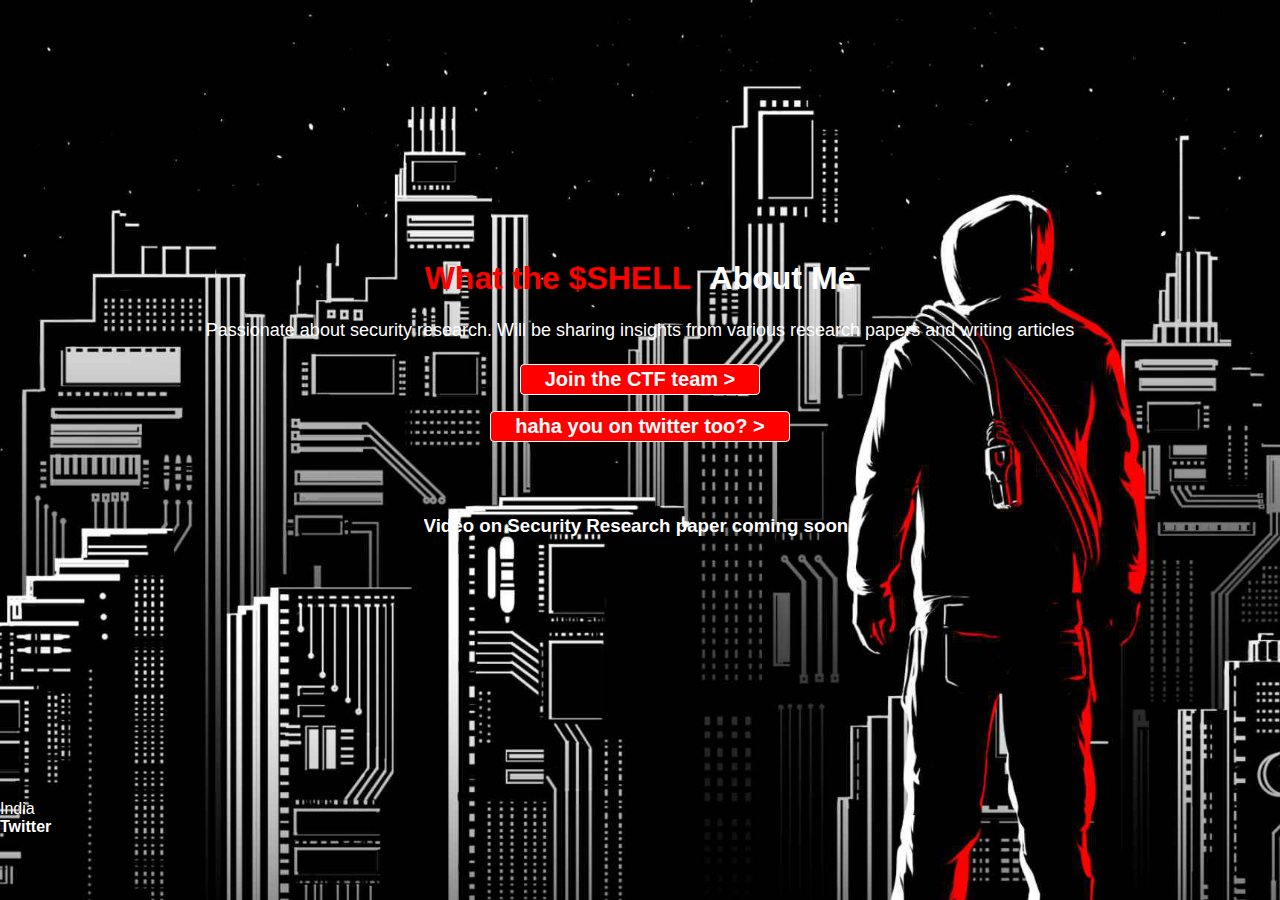
<file: index.html>
<!DOCTYPE html>
<html lang="en">

<head>
    <meta name="viewport" content="width=device-width, initial-scale=1">

    <meta charset="UTF-8">
    <meta name="viewport" content="width=device-width, initial-scale=1.0">
    <title>ryaanhaha</title>

    <meta name="description" content="Blogs related to cybersecurity stuff, mainly focused on Vulnerability Research.">
    <meta name="author" content="ryaansec">
    <meta property="og:type" content="website">
    <meta property="og:locale" content="en_IN">
    <meta property="og:site_name" content="ryaansec">
    <meta property="og:title" content="ryaansec">
    <meta property="og:url" content="https://ryaansec.github.io/">

    <link rel="stylesheet" href="style.css">
</head>

<body>
    <div class="main">
        <div class="hero">
            <!--<h2><span>What the $SHELL</span></h2>-->
             <h2>
        <span>What the $SHELL</span>
        <a href="about.html" class="about-link" style="margin-left: 10px;">About Me</a>
    </h2>
            <h2>Passionate about security research. Will be sharing insights from various research papers 
                and writing articles</h2>
           <div class="hero-buttons">
    <button class="btn btn-red">
        <a href="https://discord.gg/GDm2aVNz">Join the CTF team &gt;</a>
    </button>
    <button class="btn btn-red">
        <a href="https://x.com/ryaanhaha">haha you on twitter too? &gt;</a>
    </button>
</div>

            <div class="container">
                <h3 id="writing-text">Video on Security Research paper coming soon!</h3>
            </div>
        </div>

        <!--<div>
            <a href="https://darknetdiaries.com/" class="about-link">Pictures from Darknet Diaries</a>
        </div>-->

        <li itemprop="homeLocation" itemscope="" itemtype="https://schema.org/Place">
            <i class="fas fa-fw fa-map-marker-alt" aria-hidden="true"></i> 
            <span itemprop="name" class="p-locality">India</span>
        </li>

        <li>
            <a href="https://twitter.com/ryaansec" class="about-link">
                <span class="label">Twitter</span>
            </a>
        </li>
    </div>



    
</body>

</html>
</file>
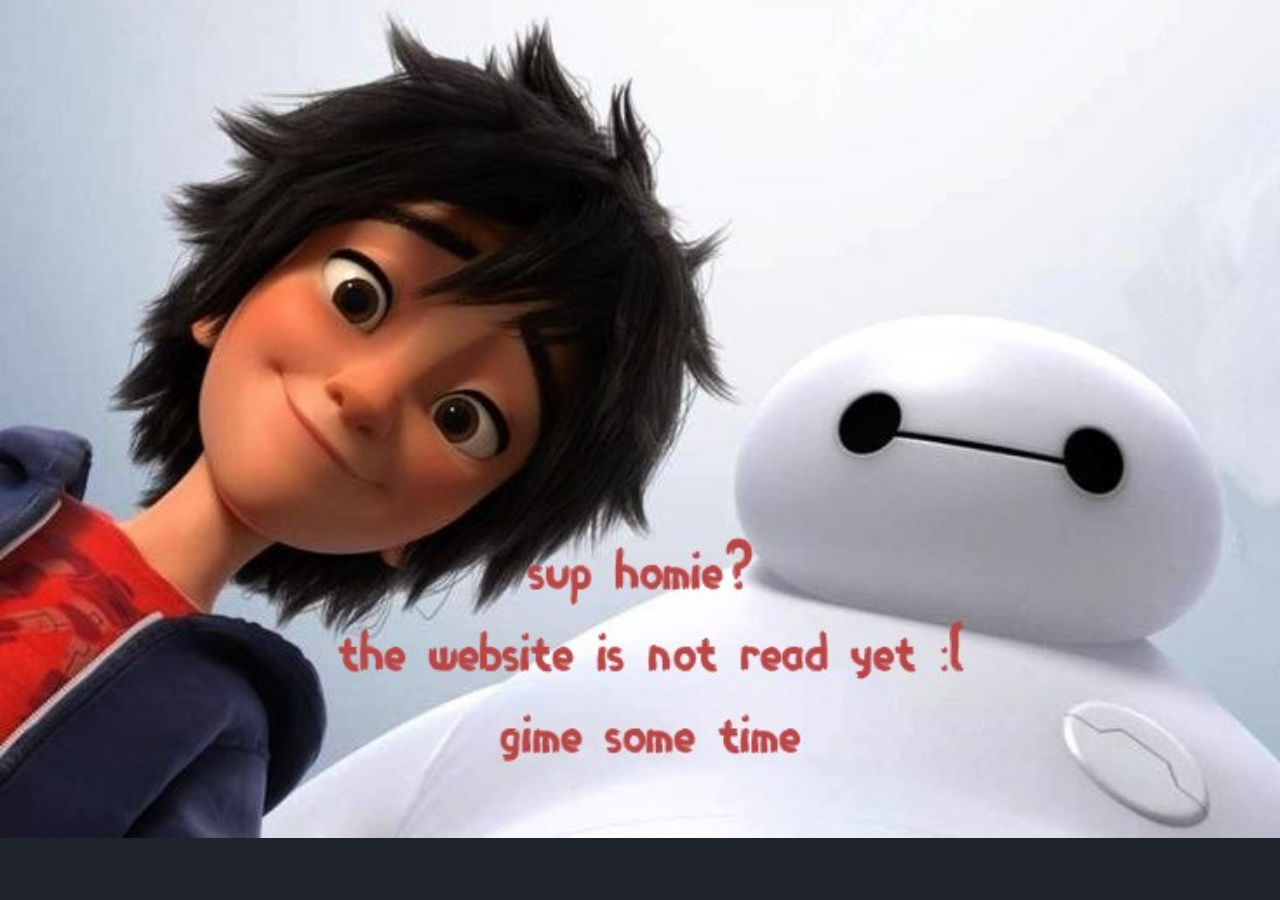
<file: about.html>
<!DOCTYPE html>
<html lang="en">

<head>
    <meta charset="UTF-8">
    <meta name="viewport" content="width=device-width, initial-scale=1.0">
    <title>About Me</title>
    <link rel="stylesheet" href="style.css">
</head>

<body>
    <div class="about-container">
        <img src="assets/images/bg_animation/bakanew.jpg" alt="About Me Wallpaper" class="responsive-image">
    </div>
</body>

</html>
</file>
<file: style.css>
/* Base styles */
* {
    padding: 0;
    margin: 0;
    font-family: 'Poppins', sans-serif;
}

body {
    background-color: #1f242c; /* Pale blue background color */
    color: white;
}

/* Main container styles */
.main {
    background-image: url("assets/images/bg_animation/bg.jpg"); /* Default for larger screens (desktop/laptop) */
    background-position: center center;
    background-size: cover;
    background-repeat: no-repeat;
    height: 100vh; /* Full viewport height */
    position: relative;
    overflow: hidden;
    /* animation: slideshow 300s infinite; */
}

/* Background image for mobile devices */
@media screen and (max-width: 768px) {
    .main {
        background-image: url("assets/images/bg_animation/mobile1.jpg"); /* Mobile-specific background */
    }
}

.main .box {
    height: 100%; /* Full height of the parent */
    width: 100%;
    opacity: 0.69;
    position: absolute;
    top: 0;
    background-color: black;
}

.hero {
    font-family: 'Martel Sans', sans-serif;
    height: calc(100% - 100px);
    display: flex;
    align-items: center;
    justify-content: center;
    flex-direction: column;
    color: white;
    position: relative;
    gap: 23px;
    padding: 0 30px;
}

.hero > :nth-child(1) {
    font-family: 'Poppins', sans-serif;
    font-weight: bolder;
    font-size: 48px;
    text-align: center;
}

.hero > :nth-child(2) {
    font-weight: 400;
    font-size: 24px;
    text-align: center;
}

.hero > :nth-child(3) {
    font-weight: 400;
    font-size: 20px;
    text-align: center;
}

.separation {
    height: 7px;
    background-color: rgb(46, 44, 44);
    position: relative;
    z-index: 20;
}

.btn {
    padding: 3px 8px;
    font-weight: 400;
    color: white;
    background-color: rgba(248, 243, 243, 0.021);
    border-radius: 4px;
    border: 1px solid white;
    cursor: pointer;
}

.btn-red {
    background-color: red;
    color: white;
    padding: 3px 24px;
    font-size: 20px;
    border-radius: 4px;
    font-weight: 400;
}

.btn-red-sm {
    background-color: red;
    color: white;
}

.hero-buttons {
    display: flex;
    align-items: center;
    justify-content: center;
    gap: 16px;
}

.main input {
    padding: 7px 101px 8px 14px;
    color: white;
    font-size: 12px;
    border-radius: 4px;
    background-color: rgba(23, 23, 23, 0.7);
    border: 1px solid rgba(246, 238, 238, 0.5);
}

.container {
    text-align: center;
    margin-top: 50px;
}

#writing-text {
    display: inline-block;
    overflow: hidden;
    border-right: 0.15em solid white;
    white-space: nowrap;
    margin: 0;
    padding: 0;
    animation: typing 3s steps(40, end), blink-caret 0.5s step-end infinite, erase-write 4s infinite;
}

@keyframes typing {
    from { width: 0; }
    to { width: 100%; }
}

@keyframes blink-caret {
    from, to { border-color: transparent; }
    50% { border-color: white; }
}

@keyframes erase-write {
    0%, 30% { content: "Video on Security Research paper coming soon!"; }
    35%, 100% { content: ""; }
}

/* Media queries for other styles */
@media screen and (max-width: 1300px) {
    nav {
        max-width: 90vw;
    }

    .first {
        flex-wrap: wrap;
    }

    .secImg img, .secImg video {
        width: 305px;
    }

    .hero > :nth-child(1) {
        font-size: 32px;
    }

    .hero > :nth-child(2) {
        font-size: 18px;
    }

    .hero > :nth-child(3) {
        font-size: 18px;
    }

    .hero-buttons {
        display: flex;
        flex-direction: column;
        align-items: center;
        justify-content: center;
        gap: 16px;
    }

    .faq h2 {
        text-align: center;
        font-size: 32px;
    }

    footer {
        max-width: 90vw;
        padding: 75px 0;
    }

    .footer-item {
        align-items: center;
    }
}

@media screen and (max-width: 768px) {
    .hero > :nth-child(1) {
        font-size: 24px;
    }

    .hero > :nth-child(2) {
        font-size: 16px;
    }

    .hero > :nth-child(3) {
        font-size: 14px;
    }

    .btn-red {
        font-size: 18px;
        padding: 3px 12px;
    }

    .main input {
        width: 100%;
        padding: 7px 10px;
    }
}

@media screen and (max-width: 430px) {
    .hero {
        height: auto;
        padding: 20px;
    }

    .hero > :nth-child(1) {
        font-size: 20px;
    }

    .hero > :nth-child(2) {
        font-size: 14px;
    }

    .hero > :nth-child(3) {
        font-size: 12px;
    }

    .btn-red {
        font-size: 16px;
        padding: 3px 8px;
    }

    .container {
        margin-top: 20px;
    }

    .main input {
        width: calc(100% - 20px);
        padding: 7px;
    }

    .about-link {
        font-size: 14px;
    }

    .separation {
        height: 5px;
    }
}






/* Make all links white and bold */
a {
    color: white;  /* Change link color to white */
    text-decoration: none; /* Removes the underline */
    font-weight: bold;  /* Makes the text bold */
}

/* Optional: Change the color of links when hovered over */
a:hover {
    color: lightgray; /* You can change this to any hover color */
}

/* Special rule for buttons that contain links */
.btn a {
    color: white;  /* Keep links in buttons white */
    text-decoration: none;
    font-weight: bold;  /* Makes button links bold */
}

/* Optional: Change button link color on hover */
.btn a:hover {
    color: lightgray;  /* Adjust this hover color if needed */
}
/* Default style for mobile users (nothing changes, as they inherit white color) */
.hero h2 span {
    color: white;  /* Default white color for mobile */
}

/* Red color for non-mobile users */
@media screen and (min-width: 769px) {
    .hero h2 span {
        color: red;  /* Red color for non-mobile users */
    }
}



















.about-container {
    text-align: center; /* Center the image */
}

.responsive-image {
    width: 100%; /* Make the image responsive */
    height: auto; /* Maintain aspect ratio */
}

@media (max-width: 768px) { /* For mobile devices */
    .responsive-image {
        content: url('wallpaper1.jpg'); /* Change to wallpaper1 */
    }
}
</file>
